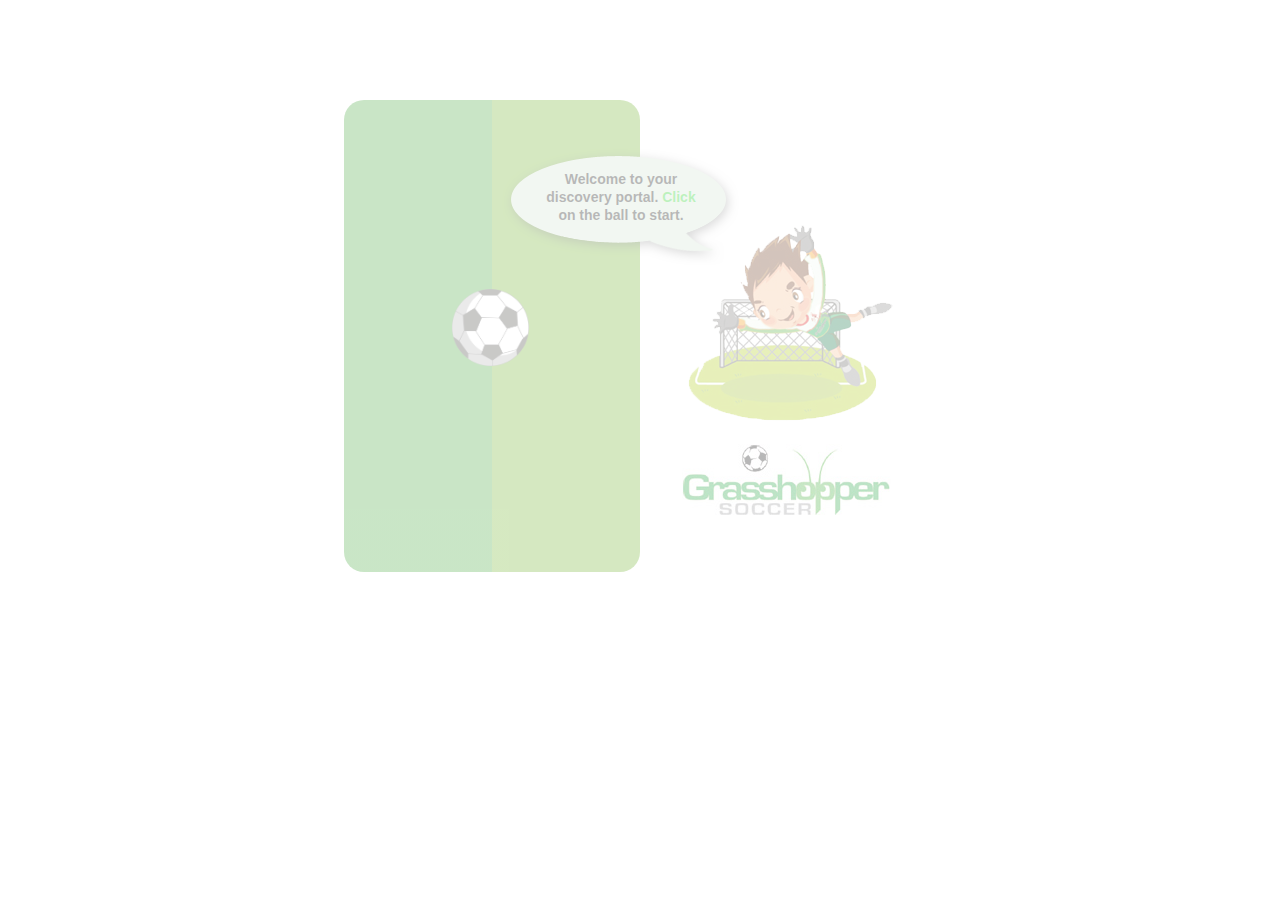
<file: final/index.html>
<!DOCTYPE html>
<html lang="en" xmlns="http://www.w3.org/1999/xhtml">
<head>
    <meta charset="utf-8" />
    <meta name="viewport" content="width=device-width, initial-scale=1.0" />
    <meta http-equiv="X-UA-Compatible" content="IE=edge,chrome=1" />
    <title>Grass Hopper Soccer</title>
    <link type="text/css" rel="stylesheet" href="css/style.css" />
    <link type="text/css" rel="stylesheet" href="css/responsive-tabs.css" />
    <script src="js/jquery-2.0.3.min.js" type="text/javascript"></script>
    <script src="js/jquery.responsiveTabs.min.js" type="text/javascript"></script>
    <!--<link rel="stylesheet" href="http://ajax.googleapis.com/ajax/libs/jqueryui/1.8.9/themes/base/jquery-ui.css" type="text/css" media="all" />
    <script src="http://ajax.googleapis.com/ajax/libs/jqueryui/1.8.9/jquery-ui.min.js" type="text/javascript"></script>-->
    <link rel="stylesheet" href="css/jquery-ui.css" type="text/css" media="all" />
    <script src="js/jquery-ui.js" type="text/javascript"></script>
    <script type="text/javascript" src="js/custom.js"></script>
</head>
<body>

<div class="packet">

	<div class="firstStep">
		<div class="ballAnimation">
			<img src="images/football.png" height="77" width="77" alt="">
		</div>	
		<div class="welcomePannel" style="display:none">
			<div class="colorBox">
				
			</div>
			<div class="messageBox">
				<div class="textBox">
					<p>Welcome to your discovery portal. <span class="green">Click</span> on the ball to start.</p>
				</div>
			</div>
			<div class="football">
				<img src="images/football.png" height="77" width="77" alt="">
			</div>
			<div class="player">
				<img src="images/playerIcon.png" height="233" width="235" alt="">
			</div>
			<div class="logo">
				<img src="images/logoWhite.jpg" height="71" width="209" alt="">
			</div>
		</div>
	</div>
	
	<div class="secondStep" style="display:none">
		<div class="wrapAll">
			<div id="horizontalTab">
	        <ul>
	            <li><a href="#tab-1">Step 1</a></li>
	            <li><a href="#tab-2">Step 2</a></li>
	            <li><a href="#tab-3">Step 3</a></li>
	            <li><a href="#tab-4">Step 4</a></li>
	            <li><a href="#tab-5">Step 5</a></li>
	        </ul>

	        <div id="tab-1">
	            <div class="firstSlider">
	            	  <div class="fontIntroMessage">
	            	  	  <div class="introWrap">
	            	  		  <h2>IT'S A GOAL</h2>
								  <p>By wanting to discover more about Grasshopper Soccer you have already kicked a goal! <br>
								      Congratulations! <br>
								      Now it's time to get a little more serious. <br>
								      Is Grasshopper Soccer the right business for you and your family? <br>
								      Only one way to find out.</p>
								  <p><span class="green">Click</span> on the players to find out the facts.</p>
	            	  	  </div>
						  </div>
						  <div class="slider">
						  	<ul>
						  		<li>
						  			<div class="image01 sliderPicture"> <img src="images/slide1.png" alt=""> </div>
						  			<div class="sliderText01 slideText">
          							<p>Grasshopper Soccer established their unique programs in 1990 in the Brentwood area of Western Australia.</p>
        							</div>
        							<div class="firstLine"> <img src="images/first-line.png" alt=""> </div>
						  		</li>
						  		<li>
						  			<div class="image02 sliderPicture"> <img src="images/slide2.png" alt=""> </div>
						  			<div class="sliderText02  slideText">
						           <p>Grasshopper Soccer was the first company to provide non-competitive soccar coaching for children aged 2 to 12 by creating programs that were lots of fun and that any child could participate in, no matter what their soccer experience.</p>
						         </div>
						         <div class="secondLine"> <img src="images/second-line.png" alt=""> </div>
						  		</li>
						  		<li>
						  			<div class="image03 sliderPicture"> <img src="images/slide3.png" alt=""> </div>
						  			<div class="sliderText03 slideText">
							        <p>We are proud that we are Australia's #1 non-competitive soccer program.</p>
							      </div>
							      <div class="thirdLine"> <img src="images/third-line.png" alt=""> </div>
						  		</li>
						  		<li>
						  			<div class="image04 sliderPicture"> <img src="images/slide4.png" alt=""> </div>
						  			<div class="sliderText04 slideText">
                             <p>Grasshopper Soccer began franchising in 2008 and from its humble beginnings in Perth is now across Australia in Sydney, Melbourne, Brisbane, Adelaide and NOW in New Zealand!</p>
                           </div>
						  		</li>
						  		<li>
						  			<div class="image05 sliderPicture"> <img src="images/slide5.png" alt=""> </div>
						         <div class="sliderText05 slideText">
						           <p>By pushing for constant innovation, we are able to stay ahead of the curve and provide our franchisees with the competitive edge to succeed in children's soccer programs.</p>
						         </div>
						  		</li>
						  		<li>
						  			<div class="image06 sliderPicture"> <img src="images/slide6.png" alt=""> </div>
						         <div class="sliderText06 slideText">
						           <p>Grasshopper Soccer established their unique programs in 1990 in the Brentwood area of Western Australia.</p>
						         </div>
						        <div class="sixthLine"> <img src="images/sixth-line.png" alt=""> </div>
						  		</li>
						  	</ul>
						  </div>
						  <div class="thumb">
							  <ul class="slides">
							    <li><img src="images/navi-01.png" alt="" class="slideThumb"></li>
							    <li><img src="images/navi-02.png" alt="" class="slideThumb"></li>
							    <li><img src="images/navi-03.png" alt="" class="slideThumb"></li>
							    <li><img src="images/navi-04.png" alt="" class="slideThumb"></li>
							    <li><img src="images/navi-05.png" alt="" class="slideThumb"></li>
							    <li><img src="images/navi-06.png" alt="" class="slideThumb"></li>
							  </ul>
						  </div>
						  <div class="nextBtn"> <a href="javascript:void(0)" title="" class="nextTab" data-tabnumber="1"><img src="images/next-button.png" alt=""></a> </div>
	            </div>
	        </div>
	        <div id="tab-2">
	            <div class="seventhLine"> <img src="images/seventh-line.png" alt=""> </div>
					<div class="introMessage">
						<div class="introWrap">
							<h2>Your workplace is the Great Aussie Outdoors!</h2>
					  		<p>Forget the 9-5 claustrophobia of an indoor office - with Grasshopper Soccer you can enjoy the outdoors whilst you are pleasing the kids and your pocket! <br>
					  		<span class="green">Click</span> on the players to see what they reveal.</p>
						</div>
					</div>
					<div class="firstPlayer player"> <img src="images/player-1.png" alt=""> </div>
					<div class="firstMessage message">
					   <p>We believe that kids deserve to learn soccer in a fun, safe environment.</p>
					</div>
					<div class="secondPlayer player"> <img src="images/player-2.png" height="132" width="81" alt=""> </div>
					<div class="secondMessage message">
					  <p>We believe Grasshopper Soccer is a great business concept.</p>
					</div>
					<div class="thirdPlayer player"> <img src="images/player-3.png" height="121" width="125" alt=""> </div>
					<div class="thirdMessage message">
					  <p>We believe that there is nothing else out there like Grasshopper Soccer.</p>
					</div>
					<div class="fourthPlayer player"> <img src="images/player-4.png" height="119" width="79" alt=""> </div>
					<div class="fourthMessage message">
					  <p>We believe that kids should be active every day.</p>
					</div>
					<div class="lastMessage">
						<div class="introWrap">
							<p>If you want to learn more about what we believe in, what we do and how you can be a part of it, please click Next to fill out the remainder of the information form and we will be in touch with you shortly.</p>
						</div>
					</div>
					<div class="nextBtn"> <a href="javascript:void(0)" title="" class="nextTab"  data-tabnumber="2"><img src="images/next-button.png" alt=""></a></div>
	        </div>
	        <div id="tab-3">
	            <div class="firstOption">
		            <div class="fieldBoder"> <img src="images/field-boder.png" height="432" width="826" alt=""> </div>
		            <div class="footBallAnimate"> <img src="images/football.png" height="64" width="64" alt=""> </div>
		         </div>

					<div class="secondOption"> 
						<div class="wrap">
						  <h2>Grasshopper Soccer Wants Talent!!</h2>
						  <p>Do you have it? <br>
						    We are seeking enthusiast, talented, dedicated and fun-loving people to join Grasshopper Soccer.<br>
						    Have you got what it takes? </p>
						  <h4>Check the key success factors:</h4>
						  <ul>
						    <li class="soccerForm"><a href="javascript:void(0)">Are you socially active in the community?</a></li>
						    <li class="soccerForm"><a href="javascript:void(0)">Do you have a passion for working with children and parents?</a></li>
						  </ul>
						  <h4>Do you excel in:</h4>
						  <ul>
						    <li class="soccerForm"><a href="javascript:void(0)">Customer Service?</a></li>
						    <li class="soccerForm"><a href="javascript:void(0)">Operations?</a></li>
						    <li class="soccerForm"><a href="javascript:void(0)">Marketing?</a></li>
						    <li class="soccerForm"><a href="javascript:void(0)">Management?</a></li>
						  </ul>
						  <div class="summitBtn"> <a href="javascript:void(0)" title="" id="thirdStepSubmit"><img src="images/submit2.png" height="53" width="40" alt=""></a> </div>
						</div>
					</div>


					<div class="thirdOption">
						<div class="wrap">
						  <h2>Your Score: </h2>
						  <p>7 out of 7 <br>
						    Excellent, don't hesitate, call Blake Brinklowon 1300 669 006</p>
						  <br>
						  <p>5 - 6 out of 7 <br>
						    The good thing about Grasshopper Soccer is that we can train you in those areas where you may need a little help. Contact us = we'd love to chat to you further about your future with Grasshopper Soccer.</p>
						  <br>
						  <p>3 - 4 out of 7 <br>
						    Perhaps you really need to think about whether this is the right type of businessfor you, but by all means contact us, we'd be happy to tell you a little more about what this franchise has to offer and what we are looking for</p>
					     
					     <div class="buttonControls">
					     		<div class="prevBtn"> <a href="javascript:void(0)" title="" id="thirdStepPrev"><img src="images/prev.png" height="52" width="40" alt=""></a> </div>
					     		<div class="nextBtn"> <a href="javascript:void(0)" title="" class="nextTab" data-tabnumber="3"><img src="images/next-button.png" alt="" ></a> </div>
					     </div>
						  		
						</div>
					</div>


	        </div>
			  <div id="tab-4">
					<div class="secondSlider">
	            	  <div class="secondIntroMessage">
			              <h2>You're On the Home Run</h2>
			              <p>We've setup a special discovery process do that you can determine whether <br>
			                Grasshopper Soccer is the right investment for you and your family.</p>
			              <p><span class="green">Click</span> on the players to find out the facts.</p>
			            </div>
						  <div class="slider">
						  	<ul>
						  		<li>
						  			<div class="image07 sliderPicture"> <img src="images/slide6.png" alt=""> </div>
			                  <div class="sliderText07 slideText">
			                    <p>1. At the end of this section, complete our information form.</p>
			                  </div>
			                  <div class="SeventhLine"> <img src="images/seventh-line2.png" height="145" width="72"> </div>
						  		</li>
						  		<li>
						  			<div class="image08 sliderPicture"> <img src="images/slide8.png" alt=""> </div>
			                  <div class="sliderText08 slideText">
			                    <p>2. You will be contacted by a Grasshopper Soccer representive to take you through the discovery process. Your Grasshopper Soccer representive will answer any questions you may have throughout this discovery process.</p>
			                  </div>
			                  <div class="eighthLine"> <img src="images/eighth-line.png" height="146" width="64"> </div>
						  		</li>
						  		<li>
						  			<div class="image09 sliderPicture"> <img src="images/slide3.png" alt=""> </div>
			                  <div class="sliderText09 slideText">
			                    <p>3. Review our Franchise Disclosure Document.</p>
			                  </div>
			                  <div class="ninethLine"> <img src="images/third-line.png" alt=""> </div>
						  		</li>
						  		<li>
						  			<div class="image10 sliderPicture"> <img src="images/slide10.png" alt=""> </div>
			                  <div class="sliderText10 slideText">
			                    <p>4. Validation stage where we will guide you through the proposed territory, pro forma, financing matters, and validation calls with current grasshopper Soccer franchisees.</p>
			                  </div>
			                  <div class="tenthLine"> <img src="images/tenth-line.png" height="148" width="42" alt=""> </div>
						  		</li>
						  		<li>
						  			<div class="image11 sliderPicture"> <img src="images/slide11.png" alt=""> </div>
			                  <div class="sliderText11 slideText">
			                    <p>5. Sign the Franchise Agreement and prepare for Training.</p>
			                  </div>
						  		</li>
						  	</ul>
						  </div>
						  <div class="thumb">
							  <ul class="slides">
							    <li><img src="images/navi-06.png" alt="" class="slideThumb_four"></li>
			                <li><img src="images/navi-08.png" alt="" class="slideThumb_four"></li>
			                <li><img src="images/navi-03.png" alt="" class="slideThumb_four"></li>
			                <li><img src="images/navi-10.png" alt="" class="slideThumb_four"></li>
			                <li><img src="images/navi-11.png" alt="" class="slideThumb_four"></li>
							  </ul>
						  </div>
						  <div class="nextBtn"> <a href="javascript:void(0)" title="" class="nextTab" data-tabnumber="1"><img src="images/next-button.png" alt=""></a> </div>
	            </div>
			  </div>
			  <div id="tab-5">
				 <div class="optionThree">
		         <div class="footBallTwo"> <img src="images/football.png" height="74" width="74" alt=""> </div>
		       </div>
		       <div class="optionFour">
		         <div class="wrap">
		           <h2>Information Form</h2>
		           <p>Request more information about our franchise opportunities with Grasshopper Soccer!</p>
		           <br>
		           <p>Thank you for expressing an interest in our franchise oppourtunity and for taking the first step towards building your own organisation. Please send us some initial information so we can start you into the journey of investigating this exciting concept.</p>
		           <br>
		           <p><span class="green">Click</span> next to get started.</p>
		           <div class="nextBtn2 "> <a href="javascript:void(0)" title="" class="nextTab" data-tabnumber="5"><img src="images/next-button.png" alt="" ></a> </div>
		         </div>
		       </div>
			  </div>
			</div>		
		</div>
	
	</div>

</div>








<script type="text/javascript">
    $(document).ready(function () {
        $('#horizontalTab').responsiveTabs({
            active: 0,
            startCollapsed: 'accordion',
            collapsible: 'accordion',
            rotate: false,
            setHash: false,
        });
    });
</script>
</body>
</html>
</file>
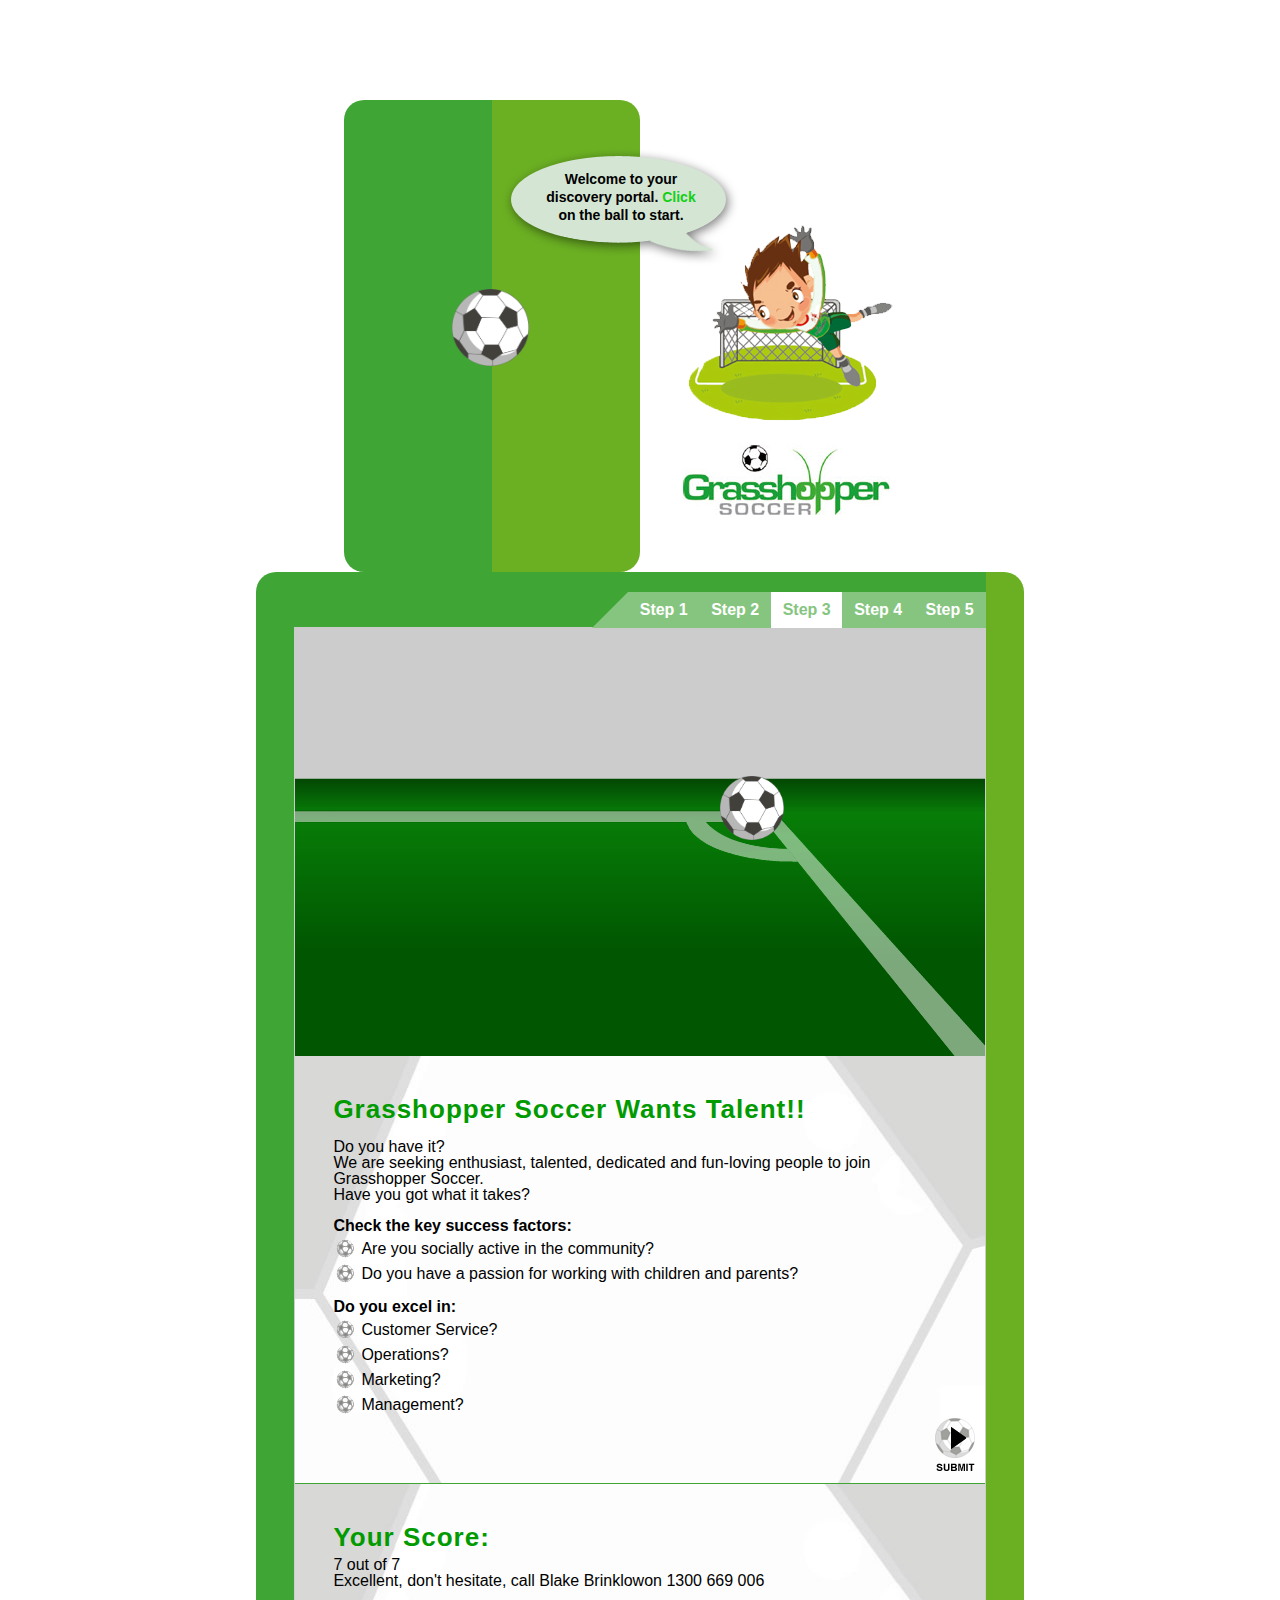
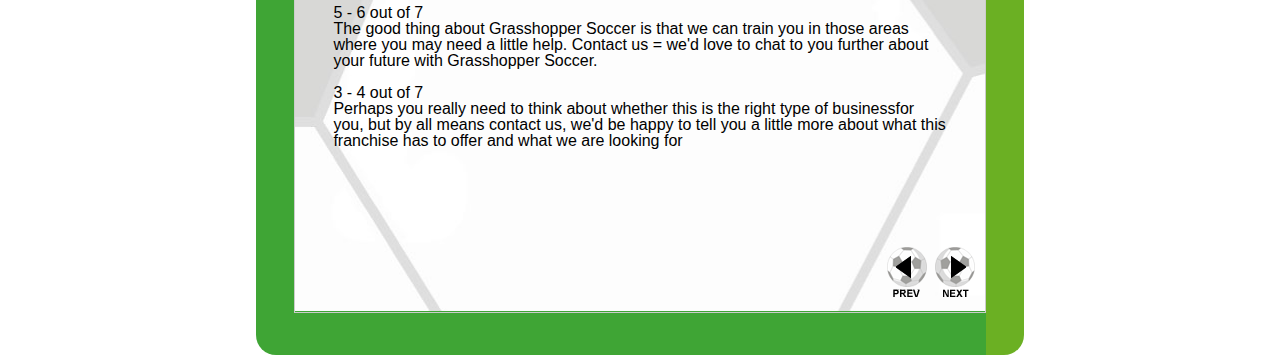
<file: Grasshopper/index.html>
<!DOCTYPE html>
<html lang="en" xmlns="http://www.w3.org/1999/xhtml">
<head>
    <meta charset="utf-8" />
    <meta name="viewport" content="width=device-width, initial-scale=1.0" />
    <meta http-equiv="X-UA-Compatible" content="IE=edge,chrome=1" />
    <title>Grass Hopper Soccer</title>
    <link type="text/css" rel="stylesheet" href="css/style.css" />
    <link type="text/css" rel="stylesheet" href="css/responsive-tabs.css" />
    <script src="js/jquery-2.0.3.min.js" type="text/javascript"></script>
    <script src="js/jquery.responsiveTabs.min.js" type="text/javascript"></script>
</head>
<body>

<div class="packet">

	<div class="firstStep">
		<div class="ballAnimation">
			<img src="images/football.png" height="77" width="77" alt="">
		</div>	
		<div class="welcomePannel">
			<div class="colorBox">
				
			</div>
			<div class="messageBox">
				<div class="textBox">
					<p>Welcome to your discovery portal. <span class="green">Click</span> on the ball to start.</p>
				</div>
			</div>
			<div class="football">
				<img src="images/football.png" height="77" width="77" alt="">
			</div>
			<div class="player">
				<img src="images/playerIcon.png" height="233" width="235" alt="">
			</div>
			<div class="logo">
				<img src="images/logoWhite.jpg" height="71" width="209" alt="">
			</div>
		</div>
	</div>
	
	<div class="secondStep">
		<div class="wrapAll">
			<div id="horizontalTab">
	        <ul>
	            <li><a href="#tab-1">Step 1</a></li>
	            <li><a href="#tab-2">Step 2</a></li>
	            <li><a href="#tab-3">Step 3</a></li>
	            <li><a href="#tab-4">Step 4</a></li>
	            <li><a href="#tab-5">Step 5</a></li>
	        </ul>

	        <div id="tab-1">
	            <div class="firstSlider">
	            	  <div class="fontIntroMessage">
	            	  	  <div class="introWrap">
	            	  		  <h2>IT'S A GOAL</h2>
								  <p>By wanting to discover more about Grasshopper Soccer you have already kicked a goal! <br>
								      Congratulations! <br>
								      Now it's time to get a little more serious. <br>
								      Is Grasshopper Soccer the right business for you and your family? <br>
								      Only one way to find out.</p>
								  <p><span class="green">Click</span> on the players to find out the facts.</p>
	            	  	  </div>
						  </div>
						  <div class="slider">
						  	<ul>
						  		<li>
						  			<div class="image01 sliderPicture"> <img src="images/slide1.png" alt=""> </div>
						  			<div class="sliderText01 slideText">
          							<p>Grasshopper Soccer established their unique programs in 1990 in the Brentwood area of Western Australia.</p>
        							</div>
        							<div class="firstLine"> <img src="images/first-line.png" alt=""> </div>
						  		</li>
						  		<li>
						  			<div class="image02 sliderPicture"> <img src="images/slide2.png" alt=""> </div>
						  			<div class="sliderText02  slideText">
						           <p>Grasshopper Soccer was the first company to provide non-competitive soccar coaching for children aged 2 to 12 by creating programs that were lots of fun and that any child could participate in, no matter what their soccer experience.</p>
						         </div>
						         <div class="secondLine"> <img src="images/second-line.png" alt=""> </div>
						  		</li>
						  		<li>
						  			<div class="image03 sliderPicture"> <img src="images/slide3.png" alt=""> </div>
						  			<div class="sliderText03 slideText">
							        <p>We are proud that we are Australia's #1 non-competitive soccer program.</p>
							      </div>
							      <div class="thirdLine"> <img src="images/third-line.png" alt=""> </div>
						  		</li>
						  		<li>
						  			<div class="image04 sliderPicture"> <img src="images/slide4.png" alt=""> </div>
						  			<div class="sliderText04 slideText">
                             <p>Grasshopper Soccer began franchising in 2008 and from its humble beginnings in Perth is now across Australia in Sydney, Melbourne, Brisbane, Adelaide and NOW in New Zealand!</p>
                           </div>
						  		</li>
						  		<li>
						  			<div class="image05 sliderPicture"> <img src="images/slide5.png" alt=""> </div>
						         <div class="sliderText05 slideText">
						           <p>By pushing for constant innovation, we are able to stay ahead of the curve and provide our franchisees with the competitive edge to succeed in children's soccer programs.</p>
						         </div>
						  		</li>
						  		<li>
						  			<div class="image06 sliderPicture"> <img src="images/slide6.png" alt=""> </div>
						         <div class="sliderText06 slideText">
						           <p>Grasshopper Soccer established their unique programs in 1990 in the Brentwood area of Western Australia.</p>
						         </div>
						        <div class="sixthLine"> <img src="images/sixth-line.png" alt=""> </div>
						  		</li>
						  	</ul>
						  </div>
						  <div class="thumb">
							  <ul class="slides">
							    <li><img src="images/navi-01.png" alt="" class="slideThumb"></li>
							    <li><img src="images/navi-02.png" alt="" class="slideThumb"></li>
							    <li><img src="images/navi-03.png" alt="" class="slideThumb"></li>
							    <li><img src="images/navi-04.png" alt="" class="slideThumb"></li>
							    <li><img src="images/navi-05.png" alt="" class="slideThumb"></li>
							    <li><img src="images/navi-06.png" alt="" class="slideThumb"></li>
							  </ul>
						  </div>
						  <div class="nextBtn"> <a href="javascript:void(0)" title="" class="nextTab" data-tabnumber="1"><img src="images/next-button.png" alt=""></a> </div>
	            </div>
	        </div>
	        <div id="tab-2">
	            <div class="seventhLine"> <img src="images/seventh-line.png" alt=""> </div>
					<div class="introMessage">
						<div class="introWrap">
							<h2>Your workplace is the Great Aussie Outdoors!</h2>
					  		<p>Forget the 9-5 claustrophobia of an indoor office - with Grasshopper Soccer you can enjoy the outdoors whilst you are pleasing the kids and your pocket! <br>
					  		<span class="green">Click</span> on the players to see what they reveal.</p>
						</div>
					</div>
					<div class="firstPlayer player"> <img src="images/player-1.png" alt=""> </div>
					<div class="firstMessage message">
					   <p>We believe that kids deserve to learn soccer in a fun, safe environment.</p>
					</div>
					<div class="secondPlayer player"> <img src="images/player-2.png" height="132" width="81" alt=""> </div>
					<div class="secondMessage message">
					  <p>We believe Grasshopper Soccer is a great business concept.</p>
					</div>
					<div class="thirdPlayer player"> <img src="images/player-3.png" height="121" width="125" alt=""> </div>
					<div class="thirdMessage message">
					  <p>We believe that there is nothing else out there like Grasshopper Soccer.</p>
					</div>
					<div class="fourthPlayer player"> <img src="images/player-4.png" height="119" width="79" alt=""> </div>
					<div class="fourthMessage message">
					  <p>We believe that kids should be active every day.</p>
					</div>
					<div class="lastMessage">
						<div class="introWrap">
							<p>If you want to learn more about what we believe in, what we do and how you can be a part of it, please click Next to fill out the remainder of the information form and we will be in touch with you shortly.</p>
						</div>
					</div>
					<div class="nextBtn"> <a href="javascript:void(0)" title="" class="nextTab"  data-tabnumber="2"><img src="images/next-button.png" alt=""></a></div>
	        </div>
	        <div id="tab-3">
	            <div class="firstOption">
		            <div class="fieldBoder"> <img src="images/field-boder.png" height="432" width="826" alt=""> </div>
		            <div class="footBallAnimate"> <img src="images/football.png" height="64" width="64" alt=""> </div>
		         </div>

					<div class="secondOption"> 
						<div class="wrap">
						  <h2>Grasshopper Soccer Wants Talent!!</h2>
						  <p>Do you have it? <br>
						    We are seeking enthusiast, talented, dedicated and fun-loving people to join Grasshopper Soccer.<br>
						    Have you got what it takes? </p>
						  <h4>Check the key success factors:</h4>
						  <ul>
						    <li class="soccerForm"><a href="javascript:void(0)">Are you socially active in the community?</a></li>
						    <li class="soccerForm"><a href="javascript:void(0)">Do you have a passion for working with children and parents?</a></li>
						  </ul>
						  <h4>Do you excel in:</h4>
						  <ul>
						    <li class="soccerForm"><a href="javascript:void(0)">Customer Service?</a></li>
						    <li class="soccerForm"><a href="javascript:void(0)">Operations?</a></li>
						    <li class="soccerForm"><a href="javascript:void(0)">Marketing?</a></li>
						    <li class="soccerForm"><a href="javascript:void(0)">Management?</a></li>
						  </ul>
						  <div class="summitBtn"> <a href="javascript:void(0)" title="" id="thirdStepSubmit"><img src="images/submit2.png" height="53" width="40" alt=""></a> </div>
						</div>
					</div>


					<div class="thirdOption">
						<div class="wrap">
						  <h2>Your Score: </h2>
						  <p>7 out of 7 <br>
						    Excellent, don't hesitate, call Blake Brinklowon 1300 669 006</p>
						  <br>
						  <p>5 - 6 out of 7 <br>
						    The good thing about Grasshopper Soccer is that we can train you in those areas where you may need a little help. Contact us = we'd love to chat to you further about your future with Grasshopper Soccer.</p>
						  <br>
						  <p>3 - 4 out of 7 <br>
						    Perhaps you really need to think about whether this is the right type of businessfor you, but by all means contact us, we'd be happy to tell you a little more about what this franchise has to offer and what we are looking for</p>
					     
					     <div class="buttonControls">
					     		<div class="prevBtn"> <a href="javascript:void(0)" title="" id="thirdStepPrev"><img src="images/prev.png" height="52" width="40" alt=""></a> </div>
					     		<div class="nextBtn"> <a href="javascript:void(0)" title="" class="nextTab" data-tabnumber="3"><img src="images/next-button.png" alt="" ></a> </div>
					     </div>
						  		
						</div>
					</div>


	        </div>
			  <div id="tab-4">
					<div class="secondSlider">
	            	  <div class="secondIntroMessage">
			              <h2>You're On the Home Run</h2>
			              <p>We've setup a special discovery process do that you can determine whether <br>
			                Grasshopper Soccer is the right investment for you and your family.</p>
			              <p><span class="green">Click</span> on the players to find out the facts.</p>
			            </div>
						  <div class="slider">
						  	<ul>
						  		<li>
						  			<div class="image07 sliderPicture"> <img src="images/slide6.png" alt=""> </div>
			                  <div class="sliderText07 slideText">
			                    <p>1. At the end of this section, complete our information form.</p>
			                  </div>
			                  <div class="SeventhLine"> <img src="images/seventh-line2.png" height="145" width="72"> </div>
						  		</li>
						  		<li>
						  			<div class="image08 sliderPicture"> <img src="images/slide8.png" alt=""> </div>
			                  <div class="sliderText08 slideText">
			                    <p>2. You will be contacted by a Grasshopper Soccer representive to take you through the discovery process. Your Grasshopper Soccer representive will answer any questions you may have throughout this discovery process.</p>
			                  </div>
			                  <div class="eighthLine"> <img src="images/eighth-line.png" height="146" width="64"> </div>
						  		</li>
						  		<li>
						  			<div class="image09 sliderPicture"> <img src="images/slide3.png" alt=""> </div>
			                  <div class="sliderText09 slideText">
			                    <p>3. Review our Franchise Disclosure Document.</p>
			                  </div>
			                  <div class="ninethLine"> <img src="images/third-line.png" alt=""> </div>
						  		</li>
						  		<li>
						  			<div class="image10 sliderPicture"> <img src="images/slide10.png" alt=""> </div>
			                  <div class="sliderText10 slideText">
			                    <p>4. Validation stage where we will guide you through the proposed territory, pro forma, financing matters, and validation calls with current grasshopper Soccer franchisees.</p>
			                  </div>
			                  <div class="tenthLine"> <img src="images/tenth-line.png" height="148" width="42" alt=""> </div>
						  		</li>
						  		<li>
						  			<div class="image11 sliderPicture"> <img src="images/slide11.png" alt=""> </div>
			                  <div class="sliderText11 slideText">
			                    <p>5. Sign the Franchise Agreement and prepare for Training.</p>
			                  </div>
						  		</li>
						  	</ul>
						  </div>
						  <div class="thumb">
							  <ul class="slides">
							    <li><img src="images/navi-06.png" alt="" class="slideThumb_four"></li>
			                <li><img src="images/navi-08.png" alt="" class="slideThumb_four"></li>
			                <li><img src="images/navi-03.png" alt="" class="slideThumb_four"></li>
			                <li><img src="images/navi-10.png" alt="" class="slideThumb_four"></li>
			                <li><img src="images/navi-11.png" alt="" class="slideThumb_four"></li>
							  </ul>
						  </div>
						  <div class="nextBtn"> <a href="javascript:void(0)" title="" class="nextTab" data-tabnumber="1"><img src="images/next-button.png" alt=""></a> </div>
	            </div>
			  </div>
			  <div id="tab-5">
				 <div class="optionThree">
		         <div class="footBallTwo"> <img src="images/football.png" height="74" width="74" alt=""> </div>
		       </div>
		       <div class="optionFour">
		         <div class="wrap">
		           <h2>Information Form</h2>
		           <p>Request more information about our franchise opportunities with Grasshopper Soccer!</p>
		           <br>
		           <p>Thank you for expressing an interest in our franchise oppourtunity and for taking the first step towards building your own organisation. Please send us some initial information so we can start you into the journey of investigating this exciting concept.</p>
		           <br>
		           <p><span class="green">Click</span> next to get started.</p>
		           <div class="nextBtn2 "> <a href="javascript:void(0)" title="" class="nextTab" data-tabnumber="5"><img src="images/next-button.png" alt="" ></a> </div>
		         </div>
		       </div>
			  </div>
			</div>		
		</div>
	
	</div>

</div>








<script type="text/javascript">
    $(document).ready(function () {
        $('#horizontalTab').responsiveTabs({
            active: 2,
            startCollapsed: 'accordion',
            collapsible: 'accordion',
            rotate: false,
            setHash: true
        });
    });
</script>
</body>
</html>
</file>
<file: final/css/style.css>
html,body,div,span,object,iframe,h1,h2,h3,h4,h5,h6,p,blockquote,pre,abbr,address,cite,code,del,dfn,em,img,ins,kbd,q,samp,small,strong,sub,sup,var,b,i,dl,dt,dd,ol,ul,li,fieldset,form,label,legend,table,caption,tbody,tfoot,thead,tr,th,td,article,aside,canvas,details,figcaption,figure,footer,header,hgroup,menu,nav,section,summary,time,mark,audio,video{margin:0;padding:0;border:0;outline:0;font-size:100%;vertical-align:baseline;background:transparent}
body{line-height:1}
article,aside,details,figcaption,figure,footer,header,hgroup,menu,nav,section{display:block}
nav ul{list-style:none}
blockquote,q{quotes:none}
blockquote:before,blockquote:after,q:before,q:after{content:none}
a{margin:0;padding:0;font-size:100%;vertical-align:baseline;background:transparent}
ins{background-color:#ff9;color:#000;text-decoration:none}
mark{background-color:#ff9;color:#000;font-style:italic;font-weight:bold}
del{text-decoration:line-through}
abbr[title],dfn[title]{border-bottom:1px dotted;cursor:help}
table{border-collapse:collapse;border-spacing:0}
hr{display:block;height:1px;border:0;border-top:1px solid #ccc;margin:1em 0;padding:0}
input,select{vertical-align:middle}
li{list-style: none;}
/*                    HTML Start                    */
body{
	font-family: Arial,Helvetica,sans-serif;
}
span.green{
	color: #13CF13;
}
:focus{
	outline: none;
}
.welcomePannel .colorBox{
	background: rgb(63,165,53);
	background: url([data-uri]);
	background: -moz-linear-gradient(left,  rgba(63,165,53,1) 0%, rgba(63,165,53,1) 50%, rgba(107,176,35,1) 50%, rgba(107,176,35,1) 50%, rgba(107,176,35,1) 100%);
	background: -webkit-gradient(linear, left top, right top, color-stop(0%,rgba(63,165,53,1)), color-stop(50%,rgba(63,165,53,1)), color-stop(50%,rgba(107,176,35,1)), color-stop(50%,rgba(107,176,35,1)), color-stop(100%,rgba(107,176,35,1)));
	background: -webkit-linear-gradient(left,  rgba(63,165,53,1) 0%,rgba(63,165,53,1) 50%,rgba(107,176,35,1) 50%,rgba(107,176,35,1) 50%,rgba(107,176,35,1) 100%);
	background: -o-linear-gradient(left,  rgba(63,165,53,1) 0%,rgba(63,165,53,1) 50%,rgba(107,176,35,1) 50%,rgba(107,176,35,1) 50%,rgba(107,176,35,1) 100%);
	background: -ms-linear-gradient(left,  rgba(63,165,53,1) 0%,rgba(63,165,53,1) 50%,rgba(107,176,35,1) 50%,rgba(107,176,35,1) 50%,rgba(107,176,35,1) 100%);
	background: linear-gradient(to right,  rgba(63,165,53,1) 0%,rgba(63,165,53,1) 50%,rgba(107,176,35,1) 50%,rgba(107,176,35,1) 50%,rgba(107,176,35,1) 100%);
	filter: progid:DXImageTransform.Microsoft.gradient( startColorstr='#3fa535', endColorstr='#6bb023',GradientType=1 );
	-moz-border-radius: 20px;
	-webkit-border-radius: 20px;
	border-radius: 20px;
}

.welcomePannel .messageBox{
	background: url(../images/bubble.png) no-repeat 0 0;
	color: #000000;
	font-size: 14px;
	font-weight: bold;
	height: 95px;
	line-height: 18px;
	padding: 22px 40px 0;
	text-align: center;
	width: 158px;
}
.secondStep{
	background: rgb(63,165,53);
	background: url([data-uri]);
	background: -moz-linear-gradient(left,  rgba(63,165,53,1) 0%, rgba(63,165,53,1) 95%, rgba(107,176,35,1) 95%, rgba(107,176,35,1) 100%);
	background: -webkit-gradient(linear, left top, right top, color-stop(0%,rgba(63,165,53,1)), color-stop(95%,rgba(63,165,53,1)), color-stop(95%,rgba(107,176,35,1)), color-stop(100%,rgba(107,176,35,1)));
	background: -webkit-linear-gradient(left,  rgba(63,165,53,1) 0%,rgba(63,165,53,1) 95%,rgba(107,176,35,1) 95%,rgba(107,176,35,1) 100%);
	background: -o-linear-gradient(left,  rgba(63,165,53,1) 0%,rgba(63,165,53,1) 95%,rgba(107,176,35,1) 95%,rgba(107,176,35,1) 100%);
	background: -ms-linear-gradient(left,  rgba(63,165,53,1) 0%,rgba(63,165,53,1) 95%,rgba(107,176,35,1) 95%,rgba(107,176,35,1) 100%);
	background: linear-gradient(to right,  rgba(63,165,53,1) 0%,rgba(63,165,53,1) 95%,rgba(107,176,35,1) 95%,rgba(107,176,35,1) 100%);
	filter: progid:DXImageTransform.Microsoft.gradient( startColorstr='#3fa535', endColorstr='#6bb023',GradientType=1 );
	border-radius: 20px;
	margin:0 auto;
	overflow:hidden;
}
.wrapAll{
	padding: 2.5% 5% 5%;
}
.thumb ul{
	text-align: center;
	position:relative;
	z-index:15;
}
.thumb ul li{
	display: inline-block;
	text-align: center;
	cursor:pointer;
}
.firstSlider{
	position: relative;
	/*overflow: hidden;*/
}
#tab-1{
	background: url(../images/first-tab-bg.jpg) repeat-x #015601;
}
#tab-2{
	background: url(../images/second-tab-bg.png) repeat-x #015601;
}
#tab-4{
	background:url(../images/bg.png) repeat-x #015601;
}
.firstOption{
		background: url(../images/third-tab-oneBg.png) repeat-x 0 0;
		height: 428px;
		overflow: hidden;
		position: relative;
	}
.secondOption ul li a{
	background: url(../images/football-icon.png) no-repeat 0 0;
	margin: 5px 0;
	padding: 2px 0 2px 28px;
	display: block;
	text-decoration: none;
	color: #000;
}
.secondOption ul li a:hover, .secondOption ul li a.active{
	background: url(../images/football-icon.png) no-repeat 0 -161px;
}
.optionThree{
	background: url(../images/last-tab-bg.png) no-repeat center 0;
	height: 428px;
}



.thumb{
	padding-top: 360PX;
}

@media (min-width: 768px) {
	.packet{
		background:#fff;
		width: 768px;
		height: 472px;
		margin: 100px auto 0;
		position: relative;
	}
	.ballAnimation {
	    left: 25.5%;
	    position: absolute;
	    top: 40%;
	    z-index: 1;
	}
	.welcomePannel{
		position: relative;
		z-index: 2;
	}
	.welcomePannel .football{
		left: 25.5%;
		position: absolute;
		top: 40%;
	}
	.welcomePannel .colorBox{
		height: 472px;
		left: 88px;
		position: relative;
		width: 296px;
	}
	.welcomePannel .messageBox{
		left: 246px;
		position: absolute;
		top: 48px;
	}
	.welcomePannel .player{
		left: 420px;
		position: absolute;
		top: 115px;
	}
	.welcomePannel .logo{
		bottom: 54px;
		left: 426px;
		position: absolute;
	}
	.r-tabs-nav li:first-child:after{
		border-bottom: 0 solid transparent;
		border-right: 36px solid #86c57f;
		border-top: 36px solid transparent;
		bottom: 0;
		content: "";
		height: 0;
		left: -36px;
		position: absolute;
		width: 0;
	}
	.r-tabs-panel{
		min-height: 428px;
		overflow: hidden;
	}
	.fontIntroMessage{
		background: url(../images/intro-text-bg.png) no-repeat 0 0;
		left: 35px;
		padding: 31px 31px 50px;
		position: absolute;
		top: 102px;
		width: 572px;
	}
	.fontIntroMessage > p {
	    margin-bottom: 8px;
	}
	.r-tabs-panel h2{
		color: #019A01;
		font-family: 'Oswald',sans-serif;
		font-size: 19px;
		letter-spacing: 1px;
		line-height: 30px;
		margin-bottom: 5px;
	}
	.slider ul li{
		min-height: 428px;
		position: relative;
		float: left;
		z-index:10;
	}
	.image01 {
		left: 21px;
		position: absolute;
		top: 66px;
		z-index:9;
	}
	.sliderText01 {
		background:url(../images/text-bg-01.png) no-repeat 0 0;
		padding: 26px 38px 43px 28px;
		position: absolute;
		right: 49px;
		top: 65px;
		width: 275px;
		z-index:9;
	}
	.firstLine {
		bottom: 0px;
		left: 270px;
		position: absolute;
	}
	.image02 {
		bottom: 15px;
		left: 80px;
		position: absolute;
		z-index: 9;
	}
	.sliderText02{
		background:url(../images/text-bg-02.png) no-repeat 0 0;
		padding: 24px 34px 46px;
		position: absolute;
		right: 19px;
		top: 50px;
		width: 298px;
		z-index:9;	
	}
	.secondLine {
		bottom: 0px;
		left: 0;
		position: absolute;
	}
	.image03 {
		bottom: 1px;
		left: 40px;
		position: absolute;
	}
	.sliderText03{
		background:url(../images/text-bg-03.png) no-repeat 0 0;
		padding: 30px 38px 36px 32px;
		position: absolute;
		right: 19px;
		top: 50px;
		width: 276px;	
	}
	.thirdLine {
		bottom: 0px;
		position: absolute;
		right: 14px;
	}
	.image04 {
		bottom: 15px;
		left: 80px;
		position: absolute;
		z-index: 9;
	}
	.sliderText04{
		background:url(../images/text-bg-04.png) no-repeat 0 0;
		padding: 20px 28px 36px;
		position: absolute;
		right: 19px;
		top: 50px;
		width: 278px;	
	}
	.image05{
		left: 21px;
		position: absolute;
		top: 66px;
		z-index:9;
	}
	.sliderText05{
		background:url(../images/text-bg-05.png) no-repeat 0 0;
		padding: 20px 29px 36px;
		position: absolute;
		right: 19px;
		top: 50px;
		width: 295px;	
	}
	.image06 {
		bottom: 5px;
		left: 78px;
		position: absolute;
	}
	.sliderText06{
		background:url(../images/text-bg-06.png) no-repeat 0 0;
		padding: 32px 57px 56px 31px;
		position: absolute;
		right: 19px;
		top: 50px;
		width: 288px;	
	}
	.sixthLine {
		bottom: -3px;
		position: absolute;
		right: 124px;
	}
	.seventhLine {
	    position: absolute;
	    right: 0;
	    top: 213px;
	}
	.firstPlayer {
	    bottom: 50px;
	    left: 30px;
	    position: absolute;
	    z-index: 9;
	}
	.secondPlayer {
	    bottom: 60px;
	    left: 190px;
	    position: absolute;
	    z-index: 9;
	}
	.thirdPlayer {
	    bottom: 70px;
	    left: 320px;
	    position: absolute;
	    z-index: 9;
	}
	.fourthPlayer {
	    bottom: 120px;
	    position: absolute;
	    right: 16px;
	    z-index: 9;
	}
	.introMessage{
		background: url(../images/text-bg-07.png) no-repeat;
		left: 7px;
	    padding: 22px 66px 82px 29px;
	    position: absolute;
	    top: 45px;
	    width: 560px;
	}
	.introMessage h2{
		width: 50%;
	}
	.firstMessage{
		background: url(../images/text-bg-08.png) no-repeat;
		bottom: 170px;
		left: 10px;
		padding: 17px 29px 33px;
		position: absolute;
		width: 200px;
		z-index: 10;
	}
	.secondMessage{
		background: url(../images/text-bg-09.png) no-repeat;
		bottom: 183px;
		left: 267px;
		padding: 21px 30px 28px 20px;
		position: absolute;
		width: 180px;
		z-index: 10;
	}
	.thirdMessage{
		background: url(../images/text-bg-10.png) no-repeat;
		bottom: 103px;
      	padding: 11px 14px 26px 28px;
	    position: absolute;
	    right: 20px;
	    width: 220px;
	    z-index: 10;
	}
	.fourthMessage{
		background: url(../images/text-bg-11.png) no-repeat;
		padding: 16px 26px 35px 24px;
	    position: absolute;
	    right: 32px;
	    top: 175px;
	    width: 140px;
	    z-index: 10;
	    bottom: 0px;
	}
	.lastMessage{
		background: url(../images/text-bg-12.png) no-repeat;
		bottom: 3px;
		left: 15px;
		padding: 9px 43px 35px 29px;
		position: absolute;
		width: 566px;
		z-index: 10;
	}
	.nextBtn {
	    bottom: 10px;
	    position: absolute;
	    right: 10px;
	    z-index: 99;
	}
	/*.firstOption{
		background: url(../images/third-tab-oneBg.png) repeat-x 0 0;
		height: 428px;
		overflow: hidden;
		position: relative;
	}*/
	.fieldBoder {
	    left: -45px;
	    position: absolute;
	    top: 100px;
	}
	.footBallAnimate {
	    position: absolute;
	    right: 201px;
	    top: 148px;
	}
	.secondOption, .thirdOption, .optionFour{
		background: url(../images/third-tab-twoBg.jpg) no-repeat 0 0;
		height: 428px;
		position: relative;
	}
	.wrap {
	    padding: 38px;
	}
	.secondOption h2 {
	    margin-bottom: 15px;
	}
	.secondOption p, .secondOption ul {
	    margin-bottom: 15px;
	}
	.prevBtn {
		bottom: 10px;
		position: absolute;
		right: 58px;
	}
	.secondIntroMessage{
		background: url(../images/intro-text-bg2.png) no-repeat 0 0;
		left: 50px;
	    padding: 38px 40px 45px 32px;
	    position: absolute;
	    top: 80px;
	    width: 560px;
	}
	.secondIntroMessage > h2 {
	    margin-bottom: 10px;
	}
	.secondIntroMessage > p {
	    margin-bottom: 10px;
	}
	.image07 {
	    bottom: 10px;
	    left: 40px;
	    position: absolute;
	    z-index: 9;
	}
	.sliderText07{
		background: url(../images/text-7.png) no-repeat 0 0;
		padding: 30px 20px 35px;
	    position: absolute;
	    right: 60px;
	    top: 71px;
	    width: 290px;
	}
	.SeventhLine{
		bottom: 1px;
	    left: 290px;
	    position: absolute;
	}
	.image08{
		bottom: 40px;
	    left: 30px;
	    position: absolute;
	}
	.sliderText08{
		background: url(../images/text-8.png) no-repeat 0 0;
		padding: 20px 21px 43px 23px;
	    position: absolute;
	    right: 40px;
	    top: 41px;
	    width: 290px;
	}
	.eighthLine{
		bottom: 0px;
	    left: 0;
	    position: absolute;
	}
	.image09{
		bottom: 0;
	    left: 70px;
	    position: absolute;
	}
	.sliderText09{
		background: url(../images/text-9.png) no-repeat 0 0;
		padding: 30px 20px 40px 38px;
	    position: absolute;
	    right: 10px;
	    top: 60px;
	    width: 290px;
	}
	.ninethLine{
		bottom: 0px;
	    position: absolute;
	    right: 70px;
	}
	.image10{
		bottom: 30px;
	    left: 60px;
	    position: absolute;
	}
	.sliderText10{
		background: url(../images/text-10.png) no-repeat 0 0;
		padding: 20px 24px 40px;
	    position: absolute;
	    right: 10px;
	    top: 60px;
	    width: 290px;
	}
	.tenthLine{
		bottom: 0px;
	    left: 260px;
	    position: absolute;
	}
	.image11{
		bottom: 43px;
	    left: 80px;
	    position: absolute;
	}
	.sliderText11{
		background: url(../images/text-11.png) no-repeat 0 0;
		padding: 20px 30px 40px 20px;
	    position: absolute;
	    right: 20px;
	    top: 70px;
	    width: 300px;
	}
	.footBallTwo {
	    left: 44.7%;
	    position: absolute;
	    top: 176px;
	}
	.summitBtn {
	    bottom: 10px;
	    position: absolute;
	    right: 10px;
	}
	.nextBtn2 {
	    bottom: 10px;
	    position: absolute;
	    right: 10px;
	}
}
@media (max-width: 767px) {
	.packet{
		background:#fff;
		width: 100%;
		min-height: 472px;
		position: relative;
	}
	.ballAnimation{
		position: absolute;
		text-align: center;
		top: 40%;
		width: 100%;
	}
	.welcomePannel .colorBox{
		width: 65%;
		height: 472px;
		margin: 30px auto;
	}
	.welcomePannel .football{
		position: absolute;
		text-align: center;
		top: 40%;
		width: 100%;
		z-index: 9;
	}
	.football > img, .ballAnimation > img {
	    margin-right: 20%;
	}
	.welcomePannel .messageBox{
		background: none;
		height: auto;
		padding: 0;
		position: absolute;
		top: 34px;
		width: 100%;
	}
	.welcomePannel .messageBox .textBox{
		background: url(../images/bubble.png) no-repeat 0 0;
		width: 158px;
		height: 95px;
		padding: 22px 40px 0;
		margin: 0 auto;
	}
	.welcomePannel .player{
		position: absolute;
		text-align: center;
		top: 40%;
		width: 100%;
		z-index: 1;
	}
	.welcomePannel .player > img{
		margin-left: 20%;
	}
	.welcomePannel .logo{
		text-align: center;
		margin: 25px 0
	}
	.firstLine, .secondLine, .thirdLine, .sixthLine, .seventhLine, .SeventhLine, .eighthLine, .ninethLine, .tenthLine{
		display: none;
	}
	.fontIntroMessage, .introMessage, .lastMessage{
	    padding: 20px;
	}
	.introWrap {
		background: none repeat scroll 0 0 #D0E5D4;
		padding: 30px;
		box-shadow:0 0 8px #333;
	}
	.r-tabs-panel h2{
		color: #019A01;
		font-family: 'Oswald',sans-serif;
		font-size: 20px;
		letter-spacing: 1px;
		line-height: 26px;
		margin-bottom: 5px;
	}
	.sliderPicture{
		text-align: center;
	}
	
	.slideText, .message{
		background: none repeat scroll 0 0 #D0E5D4;
		margin: 0 auto 12px;
		padding: 20px;
		max-width: 280px;
		border-radius: 20px;
		box-shadow: 3px 4px 8px #111;
	}
	.nextBtn{
		text-align: center;
		margin: 10px 0;
	}
	.player {
		text-align: center;
	}
	#tab-3{
		overflow: hidden;
	}
	.fieldBoder{
		background: url(../images/field-boder.png) no-repeat center 110px;
		height: 430px;
	}
	.fieldBoder img{
		display: none;
	}
	.footBallAnimate {
	    position: absolute;
	    right: 29%;
	    top: 156px;
	}
	.secondOption, .thirdOption, .optionFour{
		background: #fff;
	}
	.wrap{
		padding:20px;
	}
	.secondOption h4{
		padding: 20px 0 0;
	}
	.summitBtn {
	    text-align: right;
	}
	.buttonControls{
		text-align: right;
		margin-top: 15px;
	}
	.buttonControls > div{
		display: inline-block;
		margin-left: 10px;
	}
	.nextBtn2 {
		margin-top: 15px;
		text-align: right;
	}
	.optionThree{
		position: relative;
	}
	.footBallTwo {
	    position: absolute;
	    text-align: center;
	    top: 139px;
	    width: 100%;
	}
}	






@media (max-width: 466px) {
	.welcomePannel .colorBox{
		width: 80%;
		height: 472px;
		margin: 30px auto;
	}
}
</file>
<file: final/css/responsive-tabs.css>
/* tab and Accordian style */
.r-tabs {
    position: relative;
    overflow-x: hidden;
}
.r-tabs p{
    font-size: 16px;
}
.r-tabs-nav{
    text-align: right;
}
.r-tabs .r-tabs-nav {
    border-bottom: 1px solid #ccc;
}

.r-tabs .r-tabs-nav .r-tabs-tab {
    position: relative;
    top: 1px;
}

.r-tabs .r-tabs-nav .r-tabs-anchor {
    background: #86c57f;
    /*margin-bottom: 3px;*/
    padding: 10px 12px;
    display: inline-block;
    text-decoration: none;
    color: #fff;
    font-weight: bold;
}

.r-tabs .r-tabs-nav .r-tabs-state-active {
    background-color: #fff;
    /*margin-bottom: -1px;
    border-top: 1px solid #ccc;
    border-right: 1px solid #ccc;
    border-left: 1px solid #ccc;*/
}

.r-tabs .r-tabs-nav .r-tabs-state-active .r-tabs-anchor {
    color: #86c57f;
    background-color: #fff;
}

.r-tabs .r-tabs-panel {
    border-right: 1px solid #ccc;
    border-bottom: 1px solid #ccc;
    border-left: 1px solid #ccc;
    margin-bottom: 3px;
}

.r-tabs .r-tabs-accordion-title .r-tabs-anchor {
    display: block;
    padding: 10px;
    background-color: #86c57f;
    color: #fff;
    font-weight: bold;
    text-decoration: none;
    margin-bottom: 3px;
}

.r-tabs .r-tabs-accordion-title.r-tabs-state-active .r-tabs-anchor {
    background-color: #fff;
    color: #86c57f;
    border-top: 1px solid #ccc;
    border-right: 1px solid #ccc;
    border-left: 1px solid #ccc;
    margin-bottom: 0;
}


/* responsive tab Css */
.r-tabs .r-tabs-nav {
    margin: 0;
    padding: 0;
}

.r-tabs .r-tabs-tab {
    display: inline-block;
    margin: 0;
    list-style: none;
    margin-left: -5px;
}

.r-tabs .r-tabs-panel {
    /*padding: 10px;*/
    display: none;
}

.r-tabs .r-tabs-accordion-title {
    display: none;
}

.r-tabs .r-tabs-panel.r-tabs-state-active {
    display: block;
}

/* Accordion responsive breakpoint */
@media only screen and (max-width: 767px) {
    .r-tabs .r-tabs-nav {
        display: none;
    }

    .r-tabs .r-tabs-accordion-title {
        display: block;
    }
}
</file>
<file: Grasshopper/css/style.css>
html,body,div,span,object,iframe,h1,h2,h3,h4,h5,h6,p,blockquote,pre,abbr,address,cite,code,del,dfn,em,img,ins,kbd,q,samp,small,strong,sub,sup,var,b,i,dl,dt,dd,ol,ul,li,fieldset,form,label,legend,table,caption,tbody,tfoot,thead,tr,th,td,article,aside,canvas,details,figcaption,figure,footer,header,hgroup,menu,nav,section,summary,time,mark,audio,video{margin:0;padding:0;border:0;outline:0;font-size:100%;vertical-align:baseline;background:transparent}
body{line-height:1}
article,aside,details,figcaption,figure,footer,header,hgroup,menu,nav,section{display:block}
nav ul{list-style:none}
blockquote,q{quotes:none}
blockquote:before,blockquote:after,q:before,q:after{content:none}
a{margin:0;padding:0;font-size:100%;vertical-align:baseline;background:transparent}
ins{background-color:#ff9;color:#000;text-decoration:none}
mark{background-color:#ff9;color:#000;font-style:italic;font-weight:bold}
del{text-decoration:line-through}
abbr[title],dfn[title]{border-bottom:1px dotted;cursor:help}
table{border-collapse:collapse;border-spacing:0}
hr{display:block;height:1px;border:0;border-top:1px solid #ccc;margin:1em 0;padding:0}
input,select{vertical-align:middle}
li{list-style: none;}
/*                    HTML Start                    */
body{
	font-family: Arial,Helvetica,sans-serif;
}
span.green{
	color: #13CF13;
}
:focus{
	outline: none;
}
.welcomePannel .colorBox{
	background: rgb(63,165,53);
	background: url([data-uri]);
	background: -moz-linear-gradient(left,  rgba(63,165,53,1) 0%, rgba(63,165,53,1) 50%, rgba(107,176,35,1) 50%, rgba(107,176,35,1) 50%, rgba(107,176,35,1) 100%);
	background: -webkit-gradient(linear, left top, right top, color-stop(0%,rgba(63,165,53,1)), color-stop(50%,rgba(63,165,53,1)), color-stop(50%,rgba(107,176,35,1)), color-stop(50%,rgba(107,176,35,1)), color-stop(100%,rgba(107,176,35,1)));
	background: -webkit-linear-gradient(left,  rgba(63,165,53,1) 0%,rgba(63,165,53,1) 50%,rgba(107,176,35,1) 50%,rgba(107,176,35,1) 50%,rgba(107,176,35,1) 100%);
	background: -o-linear-gradient(left,  rgba(63,165,53,1) 0%,rgba(63,165,53,1) 50%,rgba(107,176,35,1) 50%,rgba(107,176,35,1) 50%,rgba(107,176,35,1) 100%);
	background: -ms-linear-gradient(left,  rgba(63,165,53,1) 0%,rgba(63,165,53,1) 50%,rgba(107,176,35,1) 50%,rgba(107,176,35,1) 50%,rgba(107,176,35,1) 100%);
	background: linear-gradient(to right,  rgba(63,165,53,1) 0%,rgba(63,165,53,1) 50%,rgba(107,176,35,1) 50%,rgba(107,176,35,1) 50%,rgba(107,176,35,1) 100%);
	filter: progid:DXImageTransform.Microsoft.gradient( startColorstr='#3fa535', endColorstr='#6bb023',GradientType=1 );
	-moz-border-radius: 20px;
	-webkit-border-radius: 20px;
	border-radius: 20px;
}

.welcomePannel .messageBox{
	background: url(../images/bubble.png) no-repeat 0 0;
	color: #000000;
	font-size: 14px;
	font-weight: bold;
	height: 95px;
	line-height: 18px;
	padding: 22px 40px 0;
	text-align: center;
	width: 158px;
}
.secondStep{
	background: rgb(63,165,53);
	background: url([data-uri]);
	background: -moz-linear-gradient(left,  rgba(63,165,53,1) 0%, rgba(63,165,53,1) 95%, rgba(107,176,35,1) 95%, rgba(107,176,35,1) 100%);
	background: -webkit-gradient(linear, left top, right top, color-stop(0%,rgba(63,165,53,1)), color-stop(95%,rgba(63,165,53,1)), color-stop(95%,rgba(107,176,35,1)), color-stop(100%,rgba(107,176,35,1)));
	background: -webkit-linear-gradient(left,  rgba(63,165,53,1) 0%,rgba(63,165,53,1) 95%,rgba(107,176,35,1) 95%,rgba(107,176,35,1) 100%);
	background: -o-linear-gradient(left,  rgba(63,165,53,1) 0%,rgba(63,165,53,1) 95%,rgba(107,176,35,1) 95%,rgba(107,176,35,1) 100%);
	background: -ms-linear-gradient(left,  rgba(63,165,53,1) 0%,rgba(63,165,53,1) 95%,rgba(107,176,35,1) 95%,rgba(107,176,35,1) 100%);
	background: linear-gradient(to right,  rgba(63,165,53,1) 0%,rgba(63,165,53,1) 95%,rgba(107,176,35,1) 95%,rgba(107,176,35,1) 100%);
	filter: progid:DXImageTransform.Microsoft.gradient( startColorstr='#3fa535', endColorstr='#6bb023',GradientType=1 );
	border-radius: 20px;
}
.wrapAll{
	padding: 2.5% 5% 5%;
}
.thumb ul{
	text-align: center;
}
.thumb ul li{
	display: inline-block;
	text-align: center;
}
.firstSlider{
	position: relative;
	/*overflow: hidden;*/
}
#tab-1{
	background: url(../images/first-tab-bg.jpg) repeat-x #015601;
}
#tab-2{
	background: url(../images/second-tab-bg.png) repeat-x #015601;
}
#tab-4{
	background:url(../images/bg.png) repeat-x #015601;
}
.firstOption{
		background: url(../images/third-tab-oneBg.png) repeat-x 0 0;
		height: 428px;
		overflow: hidden;
		position: relative;
	}
.secondOption ul li a{
	background: url(../images/football-icon.png) no-repeat 0 0;
	margin: 5px 0;
	padding: 2px 0 2px 28px;
	display: block;
	text-decoration: none;
	color: #000;
}
.secondOption ul li a:hover, .secondOption ul li a.active{
	background: url(../images/football-icon.png) no-repeat 0 -161px;
}
.optionThree{
	background: url(../images/last-tab-bg.png) no-repeat center 0;
	height: 428px;
}
@media (min-width: 768px) {
	.packet{
		background:#fff;
		width: 768px;
		height: 472px;
		margin: 100px auto 0;
		position: relative;
	}
	.ballAnimation {
	    left: 25.5%;
	    position: absolute;
	    top: 40%;
	    z-index: 1;
	}
	.welcomePannel{
		position: relative;
		z-index: 2;
	}
	.welcomePannel .football{
		left: 25.5%;
		position: absolute;
		top: 40%;
	}
	.welcomePannel .colorBox{
		height: 472px;
		left: 88px;
		position: relative;
		width: 296px;
	}
	.welcomePannel .messageBox{
		left: 246px;
		position: absolute;
		top: 48px;
	}
	.welcomePannel .player{
		left: 420px;
		position: absolute;
		top: 115px;
	}
	.welcomePannel .logo{
		bottom: 54px;
		left: 426px;
		position: absolute;
	}
	.r-tabs-nav li:first-child:after{
		border-bottom: 0 solid transparent;
		border-right: 36px solid #86c57f;
		border-top: 36px solid transparent;
		bottom: 0;
		content: "";
		height: 0;
		left: -36px;
		position: absolute;
		width: 0;
	}
	.r-tabs-panel{
		min-height: 428px;
	}
	.fontIntroMessage{
		background: url(../images/intro-text-bg.png) no-repeat 0 0;
		left: 35px;
		padding: 31px 31px 50px;
		position: absolute;
		top: 102px;
		width: 572px;
	}
	.fontIntroMessage > p {
	    margin-bottom: 8px;
	}
	.r-tabs-panel h2{
		color: #019A01;
		font-family: 'Oswald',sans-serif;
		font-size: 26px;
		letter-spacing: 1px;
		line-height: 30px;
		margin-bottom: 5px;
	}
	.slider ul li{
		min-height: 428px;
		position: relative;
	}
	.image01 {
		left: 21px;
		position: absolute;
		top: 66px;
		z-index:9;
	}
	.sliderText01 {
		background:url(../images/text-bg-01.png) no-repeat 0 0;
		padding: 26px 38px 43px 28px;
		position: absolute;
		right: 49px;
		top: 65px;
		width: 275px;
		z-index:9;
	}
	.firstLine {
		bottom: 0px;
		left: 270px;
		position: absolute;
	}
	.image02 {
		bottom: 15px;
		left: 80px;
		position: absolute;
		z-index: 9;
	}
	.sliderText02{
		background:url(../images/text-bg-02.png) no-repeat 0 0;
		padding: 24px 34px 46px;
		position: absolute;
		right: 19px;
		top: 50px;
		width: 298px;
		z-index:9;	
	}
	.secondLine {
		bottom: 0px;
		left: 0;
		position: absolute;
	}
	.image03 {
		bottom: 1px;
		left: 40px;
		position: absolute;
	}
	.sliderText03{
		background:url(../images/text-bg-03.png) no-repeat 0 0;
		padding: 30px 38px 36px 32px;
		position: absolute;
		right: 19px;
		top: 50px;
		width: 276px;	
	}
	.thirdLine {
		bottom: 0px;
		position: absolute;
		right: 14px;
	}
	.image04 {
		bottom: 15px;
		left: 80px;
		position: absolute;
		z-index: 9;
	}
	.sliderText04{
		background:url(../images/text-bg-04.png) no-repeat 0 0;
		padding: 20px 28px 36px;
		position: absolute;
		right: 19px;
		top: 50px;
		width: 278px;	
	}
	.image05{
		left: 21px;
		position: absolute;
		top: 66px;
		z-index:9;
	}
	.sliderText05{
		background:url(../images/text-bg-05.png) no-repeat 0 0;
		padding: 20px 29px 36px;
		position: absolute;
		right: 19px;
		top: 50px;
		width: 295px;	
	}
	.image06 {
		bottom: 5px;
		left: 78px;
		position: absolute;
	}
	.sliderText06{
		background:url(../images/text-bg-06.png) no-repeat 0 0;
		padding: 32px 57px 56px 31px;
		position: absolute;
		right: 19px;
		top: 50px;
		width: 288px;	
	}
	.sixthLine {
		bottom: -3px;
		position: absolute;
		right: 124px;
	}
	.seventhLine {
	    position: absolute;
	    right: 0;
	    top: 213px;
	}
	.firstPlayer {
	    bottom: 50px;
	    left: 30px;
	    position: absolute;
	    z-index: 9;
	}
	.secondPlayer {
	    bottom: 60px;
	    left: 190px;
	    position: absolute;
	    z-index: 9;
	}
	.thirdPlayer {
	    bottom: 70px;
	    left: 320px;
	    position: absolute;
	    z-index: 9;
	}
	.fourthPlayer {
	    bottom: 120px;
	    position: absolute;
	    right: 16px;
	    z-index: 9;
	}
	.introMessage{
		background: url(../images/text-bg-07.png) no-repeat;
		left: 7px;
	    padding: 22px 66px 82px 29px;
	    position: absolute;
	    top: 45px;
	    width: 560px;
	}
	.introMessage h2{
		width: 50%;
	}
	.firstMessage{
		background: url(../images/text-bg-08.png) no-repeat;
		bottom: 170px;
		left: 10px;
		padding: 17px 29px 33px;
		position: absolute;
		width: 200px;
		z-index: 10;
	}
	.secondMessage{
		background: url(../images/text-bg-09.png) no-repeat;
		bottom: 183px;
		left: 267px;
		padding: 21px 30px 28px 20px;
		position: absolute;
		width: 180px;
		z-index: 10;
	}
	.thirdMessage{
		background: url(../images/text-bg-10.png) no-repeat;
		bottom: 103px;
      padding: 11px 14px 26px 28px;
	    position: absolute;
	    right: 20px;
	    width: 220px;
	    z-index: 10;
	}
	.fourthMessage{
		background: url(../images/text-bg-11.png) no-repeat;
		padding: 16px 26px 35px 24px;
	    position: absolute;
	    right: 32px;
	    top: 175px;
	    width: 140px;
	    z-index: 10;
	}
	.lastMessage{
		background: url(../images/text-bg-12.png) no-repeat;
		bottom: 3px;
		left: 15px;
		padding: 9px 43px 35px 29px;
		position: absolute;
		width: 566px;
		z-index: 10;
	}
	.nextBtn {
	    bottom: 10px;
	    position: absolute;
	    right: 10px;
	    z-index: 99;
	}
	/*.firstOption{
		background: url(../images/third-tab-oneBg.png) repeat-x 0 0;
		height: 428px;
		overflow: hidden;
		position: relative;
	}*/
	.fieldBoder {
	    left: -45px;
	    position: absolute;
	    top: 100px;
	}
	.footBallAnimate {
	    position: absolute;
	    right: 201px;
	    top: 148px;
	}
	.secondOption, .thirdOption, .optionFour{
		background: url(../images/third-tab-twoBg.jpg) no-repeat 0 0;
		height: 428px;
		position: relative;
	}
	.wrap {
	    padding: 38px;
	}
	.secondOption h2 {
	    margin-bottom: 15px;
	}
	.secondOption p, .secondOption ul {
	    margin-bottom: 15px;
	}
	.prevBtn {
		bottom: 10px;
		position: absolute;
		right: 58px;
	}
	.secondIntroMessage{
		background: url(../images/intro-text-bg2.png) no-repeat 0 0;
		left: 50px;
	    padding: 38px 40px 45px 32px;
	    position: absolute;
	    top: 80px;
	    width: 560px;
	}
	.secondIntroMessage > h2 {
	    margin-bottom: 10px;
	}
	.secondIntroMessage > p {
	    margin-bottom: 10px;
	}
	.image07 {
	    bottom: 10px;
	    left: 40px;
	    position: absolute;
	    z-index: 9;
	}
	.sliderText07{
		background: url(../images/text-7.png) no-repeat 0 0;
		padding: 30px 20px 35px;
	    position: absolute;
	    right: 60px;
	    top: 71px;
	    width: 290px;
	}
	.SeventhLine{
		bottom: 1px;
	    left: 290px;
	    position: absolute;
	}
	.image08{
		bottom: 40px;
	    left: 30px;
	    position: absolute;
	}
	.sliderText08{
		background: url(../images/text-8.png) no-repeat 0 0;
		padding: 20px 21px 43px 23px;
	    position: absolute;
	    right: 40px;
	    top: 41px;
	    width: 290px;
	}
	.eighthLine{
		bottom: 0px;
	    left: 0;
	    position: absolute;
	}
	.image09{
		bottom: 0;
	    left: 70px;
	    position: absolute;
	}
	.sliderText09{
		background: url(../images/text-9.png) no-repeat 0 0;
		padding: 30px 20px 40px 38px;
	    position: absolute;
	    right: 10px;
	    top: 60px;
	    width: 290px;
	}
	.ninethLine{
		bottom: 0px;
	    position: absolute;
	    right: 70px;
	}
	.image10{
		bottom: 30px;
	    left: 60px;
	    position: absolute;
	}
	.sliderText10{
		background: url(../images/text-10.png) no-repeat 0 0;
		padding: 20px 24px 40px;
	    position: absolute;
	    right: 10px;
	    top: 60px;
	    width: 290px;
	}
	.tenthLine{
		bottom: 0px;
	    left: 260px;
	    position: absolute;
	}
	.image11{
		bottom: 43px;
	    left: 80px;
	    position: absolute;
	}
	.sliderText11{
		background: url(../images/text-11.png) no-repeat 0 0;
		padding: 20px 30px 40px 20px;
	    position: absolute;
	    right: 20px;
	    top: 70px;
	    width: 300px;
	}
	.footBallTwo {
	    left: 44.7%;
	    position: absolute;
	    top: 176px;
	}
	.summitBtn {
	    bottom: 10px;
	    position: absolute;
	    right: 10px;
	}
	.nextBtn2 {
	    bottom: 10px;
	    position: absolute;
	    right: 10px;
	}
}
@media (max-width: 767px) {
	.packet{
		background:#fff;
		width: 100%;
		min-height: 472px;
		position: relative;
	}
	.ballAnimation{
		position: absolute;
		text-align: center;
		top: 40%;
		width: 100%;
	}
	.welcomePannel .colorBox{
		width: 65%;
		height: 472px;
		margin: 30px auto;
	}
	.welcomePannel .football{
		position: absolute;
		text-align: center;
		top: 40%;
		width: 100%;
		z-index: 9;
	}
	.football > img, .ballAnimation > img {
	    margin-right: 20%;
	}
	.welcomePannel .messageBox{
		background: none;
		height: auto;
		padding: 0;
		position: absolute;
		top: 34px;
		width: 100%;
	}
	.welcomePannel .messageBox .textBox{
		background: url(../images/bubble.png) no-repeat 0 0;
		width: 158px;
		height: 95px;
		padding: 22px 40px 0;
		margin: 0 auto;
	}
	.welcomePannel .player{
		position: absolute;
		text-align: center;
		top: 40%;
		width: 100%;
		z-index: 1;
	}
	.welcomePannel .player > img{
		margin-left: 20%;
	}
	.welcomePannel .logo{
		text-align: center;
		margin: 25px 0
	}
	.firstLine, .secondLine, .thirdLine, .sixthLine, .seventhLine, .SeventhLine, .eighthLine, .ninethLine, .tenthLine{
		display: none;
	}
	.fontIntroMessage, .introMessage, .lastMessage{
	    padding: 20px;
	}
	.introWrap {
		background: none repeat scroll 0 0 #D0E5D4;
		padding: 30px;
		box-shadow:0 0 8px #333;
	}
	.r-tabs-panel h2{
		color: #019A01;
		font-family: 'Oswald',sans-serif;
		font-size: 20px;
		letter-spacing: 1px;
		line-height: 26px;
		margin-bottom: 5px;
	}
	.sliderPicture{
		text-align: center;
	}
	.slideText, .message{
		background: none repeat scroll 0 0 #D0E5D4;
		margin: 0 auto 12px;
		padding: 20px;
		max-width: 280px;
		border-radius: 20px;
		box-shadow: 3px 4px 8px #111;
	}
	.nextBtn{
		text-align: center;
		margin: 10px 0;
	}
	.player {
		text-align: center;
	}
	#tab-3{
		overflow: hidden;
	}
	.fieldBoder{
		background: url(../images/field-boder.png) no-repeat center 110px;
		height: 430px;
	}
	.fieldBoder img{
		display: none;
	}
	.footBallAnimate {
	    position: absolute;
	    right: 29%;
	    top: 156px;
	}
	.secondOption, .thirdOption, .optionFour{
		background: #fff;
	}
	.wrap{
		padding:20px;
	}
	.secondOption h4{
		padding: 20px 0 0;
	}
	.summitBtn {
	    text-align: right;
	}
	.buttonControls{
		text-align: right;
		margin-top: 15px;
	}
	.buttonControls > div{
		display: inline-block;
		margin-left: 10px;
	}
	.nextBtn2 {
		margin-top: 15px;
		text-align: right;
	}
	.optionThree{
		position: relative;
	}
	.footBallTwo {
	    position: absolute;
	    text-align: center;
	    top: 139px;
	    width: 100%;
	}
}	






@media (max-width: 466px) {
	.welcomePannel .colorBox{
		width: 80%;
		height: 472px;
		margin: 30px auto;
	}
}
</file>
<file: Grasshopper/css/responsive-tabs.css>
/* tab and Accordian style */
.r-tabs {
    position: relative;
}
.r-tabs p{
    font-size: 16px;
}
.r-tabs-nav{
    text-align: right;
}
.r-tabs .r-tabs-nav {
    border-bottom: 1px solid #ccc;
}

.r-tabs .r-tabs-nav .r-tabs-tab {
    position: relative;
    top: 1px;
}

.r-tabs .r-tabs-nav .r-tabs-anchor {
    background: #86c57f;
    /*margin-bottom: 3px;*/
    padding: 10px 12px;
    display: inline-block;
    text-decoration: none;
    color: #fff;
    font-weight: bold;
}

.r-tabs .r-tabs-nav .r-tabs-state-active {
    background-color: #fff;
    /*margin-bottom: -1px;
    border-top: 1px solid #ccc;
    border-right: 1px solid #ccc;
    border-left: 1px solid #ccc;*/
}

.r-tabs .r-tabs-nav .r-tabs-state-active .r-tabs-anchor {
    color: #86c57f;
    background-color: #fff;
}

.r-tabs .r-tabs-panel {
    border-right: 1px solid #ccc;
    border-bottom: 1px solid #ccc;
    border-left: 1px solid #ccc;
    margin-bottom: 3px;
}

.r-tabs .r-tabs-accordion-title .r-tabs-anchor {
    display: block;
    padding: 10px;
    background-color: #86c57f;
    color: #fff;
    font-weight: bold;
    text-decoration: none;
    margin-bottom: 3px;
}

.r-tabs .r-tabs-accordion-title.r-tabs-state-active .r-tabs-anchor {
    background-color: #fff;
    color: #86c57f;
    border-top: 1px solid #ccc;
    border-right: 1px solid #ccc;
    border-left: 1px solid #ccc;
    margin-bottom: 0;
}


/* responsive tab Css */
.r-tabs .r-tabs-nav {
    margin: 0;
    padding: 0;
}

.r-tabs .r-tabs-tab {
    display: inline-block;
    margin: 0;
    list-style: none;
    margin-left: -5px;
}

.r-tabs .r-tabs-panel {
    /*padding: 10px;*/
    display: none;
}

.r-tabs .r-tabs-accordion-title {
    display: none;
}

.r-tabs .r-tabs-panel.r-tabs-state-active {
    display: block;
}

/* Accordion responsive breakpoint */
@media only screen and (max-width: 767px) {
    .r-tabs .r-tabs-nav {
        display: none;
    }

    .r-tabs .r-tabs-accordion-title {
        display: block;
    }
}
</file>
